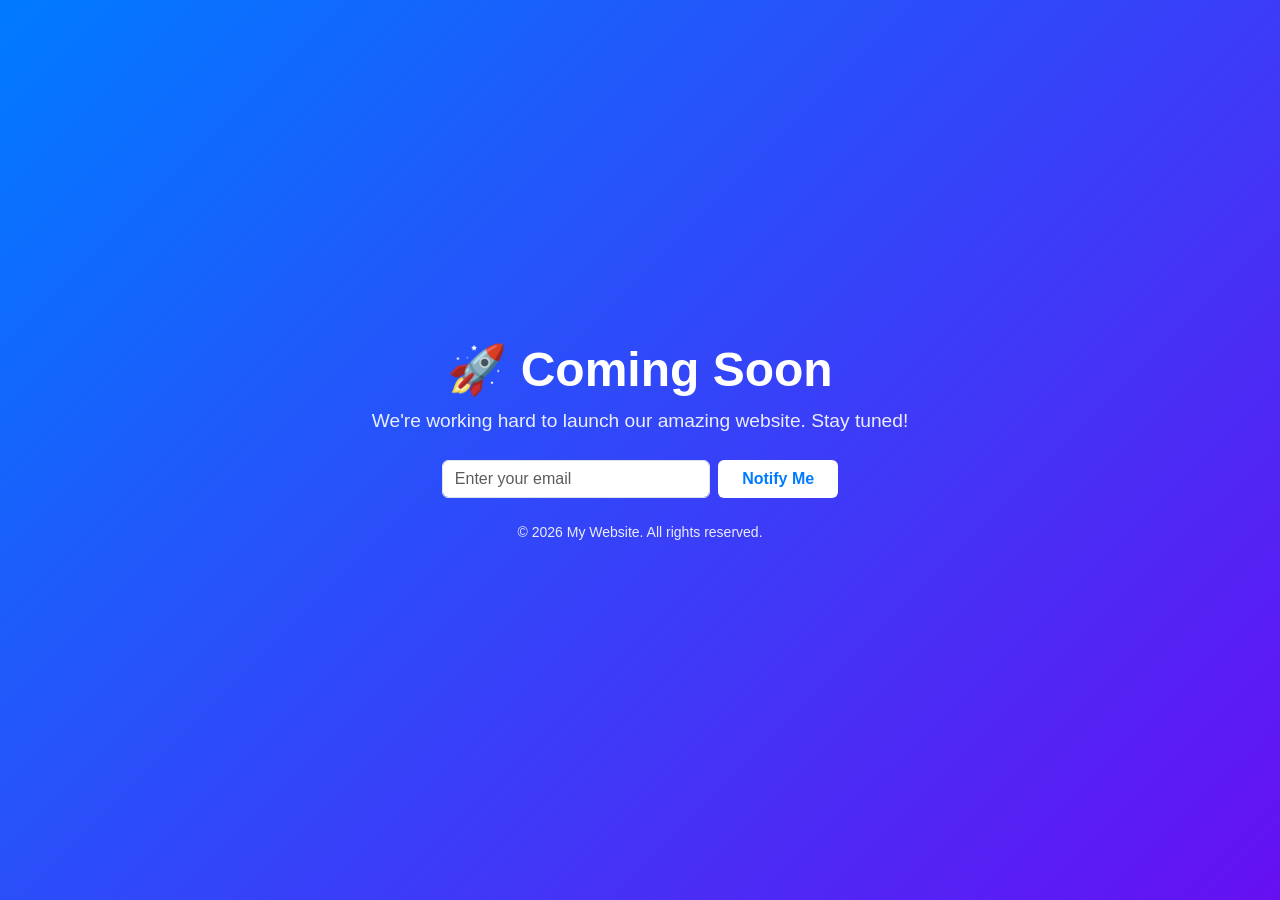
<file: index1.html>
<!DOCTYPE html>
<html lang="en">
  <head>
    <meta charset="UTF-8" />
    <meta name="viewport" content="width=device-width, initial-scale=1.0" />
    <title>Coming Soon | My Website</title>
    <link
      href="https://cdn.jsdelivr.net/npm/bootstrap@5.3.3/dist/css/bootstrap.min.css"
      rel="stylesheet"
    />
    <style>
      body {
        background: linear-gradient(135deg, #007bff, #6610f2);
        color: white;
        height: 100vh;
        display: flex;
        align-items: center;
        justify-content: center;
        text-align: center;
        font-family: "Poppins", sans-serif;
      }
      .coming-soon {
        max-width: 600px;
      }
      h1 {
        font-size: 3rem;
        font-weight: 700;
      }
      p {
        font-size: 1.2rem;
        opacity: 0.9;
      }
      .btn-subscribe {
        background-color: white;
        color: #007bff;
        border: none;
        font-weight: 600;
      }
      .btn-subscribe:hover {
        background-color: #f8f9fa;
        color: #0056b3;
      }
    </style>
  </head>
  <body>
    <div class="coming-soon">
      <h1>🚀 Coming Soon</h1>
      <p>We're working hard to launch our amazing website. Stay tuned!</p>

      <form class="d-flex justify-content-center mt-4">
        <input
          type="email"
          class="form-control w-50 me-2"
          placeholder="Enter your email"
          required
        />
        <button class="btn btn-subscribe px-4">Notify Me</button>
      </form>

      <div class="mt-4">
        <p class="small">
          © <span id="year"></span> My Website. All rights reserved.
        </p>
      </div>
    </div>

    <script>
      document.getElementById("year").textContent = new Date().getFullYear();
    </script>
  </body>
</html>
</file>
